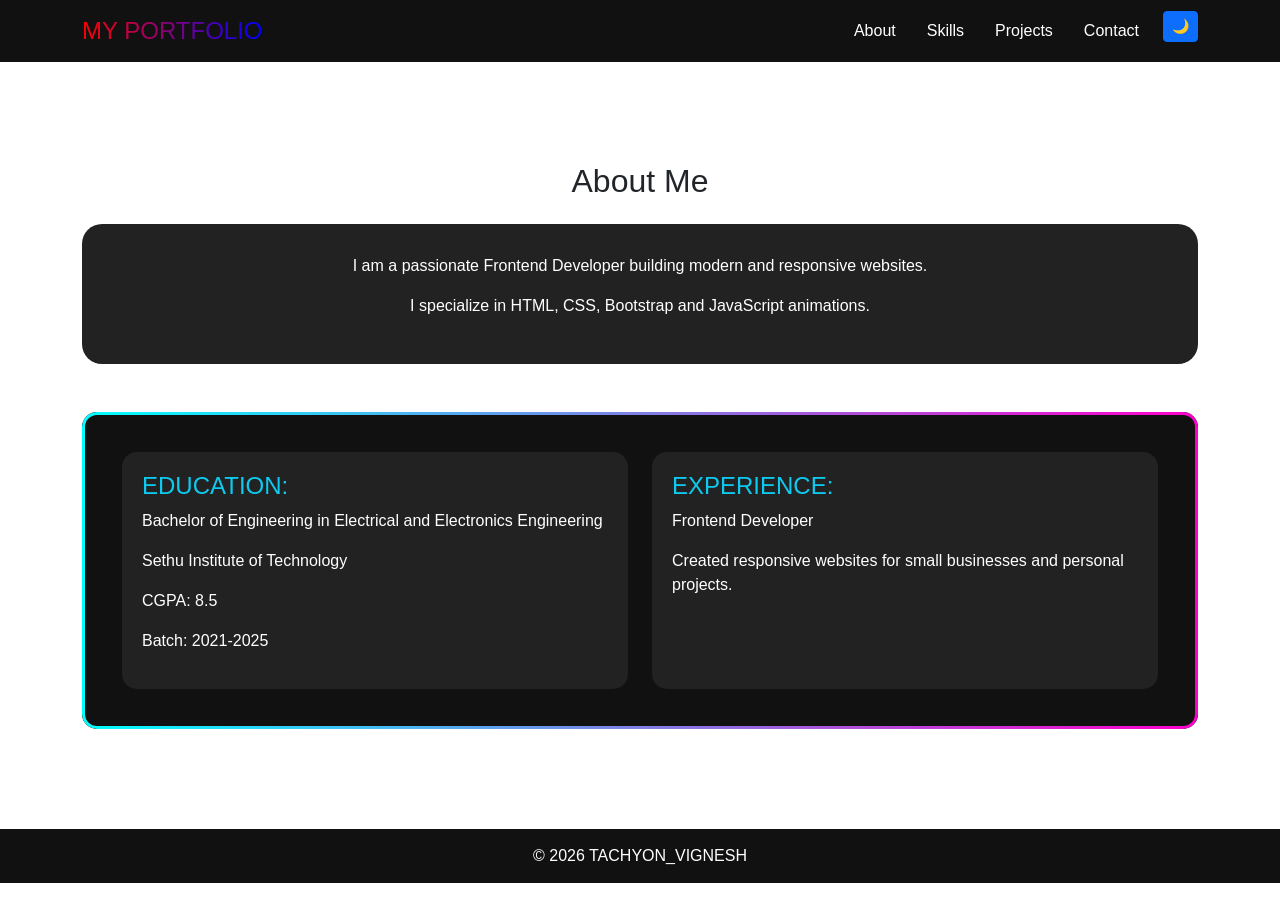
<file: about.html>
<!DOCTYPE html>
<html>
<head>
<title>About Me</title>
<meta name="viewport" content="width=device-width, initial-scale=1">
<link href="https://cdn.jsdelivr.net/npm/bootstrap@5.3.2/dist/css/bootstrap.min.css" rel="stylesheet">
<link rel="stylesheet" href="style.css">
<style>
.gradient-link {
  font-size: 24px;
  text-decoration: none;
  background: linear-gradient(90deg, red, blue, green);
  background-size: 200%;
  -webkit-background-clip: text;
  -webkit-text-fill-color: transparent;
  animation: gradientMove 3s linear infinite;
}

@keyframes gradientMove {
  0% { background-position: 0%; }
  100% { background-position: 200%; }
}


</style>
</head>

<body>

<nav class="navbar navbar-expand-lg navbar-dark">
<div class="container">
<a class="navbar-brand text-white gradient-link" href="index.html">MY PORTFOLIO</a>

<button class="navbar-toggler" data-bs-toggle="collapse" data-bs-target="#menu">
<span class="navbar-toggler-icon"></span>
</button>

<div class="collapse navbar-collapse" id="menu">
<ul class="navbar-nav ms-auto">
<li class="nav-item"><a class="nav-link" href="about.html">About</a></li>
<li class="nav-item"><a class="nav-link" href="skills.html">Skills</a></li>
<li class="nav-item"><a class="nav-link" href="projects.html">Projects</a></li>
<li class="nav-item"><a class="nav-link" href="contact.html">Contact</a></li>
<li class="nav-item">
<button id="modeToggle" class="btn btn-primary btn-sm ms-3">🌙</button>
</li>
</ul>
</div>
</div>
</nav>

<section class="section">
<div class="container text-center">
<h2>About Me</h2>

<div class="card-custom mt-4">
<p>I am a passionate Frontend Developer building modern and responsive websites.</p>
<p>I specialize in HTML, CSS, Bootstrap and JavaScript animations.</p>

</div>


 <div class="border-animate abt d-flex flex-column flex-md-row gap-4 mt-5">

  <div class="left text-start w-100">
    <h4 class="text-info">EDUCATION:</h4>
    <p>Bachelor of Engineering in Electrical and Electronics Engineering</p>
    <p>Sethu Institute of Technology</p>
    <p>CGPA: 8.5</p>
    <p>Batch: 2021-2025</p>
  </div>

  <div class="right text-start w-100">
    <h4 class="text-info">EXPERIENCE:</h4>
    <p>Frontend Developer</p>
    <p>Created responsive websites for small businesses and personal projects.</p>
  </div>

</div>


</div>
</section>



<footer>© 2026  TACHYON_VIGNESH</footer>



<script src="script.js"></script>

<script src="https://cdn.jsdelivr.net/npm/bootstrap@5.3.2/dist/js/bootstrap.bundle.min.js"></script>

</body>
</html>
</file>
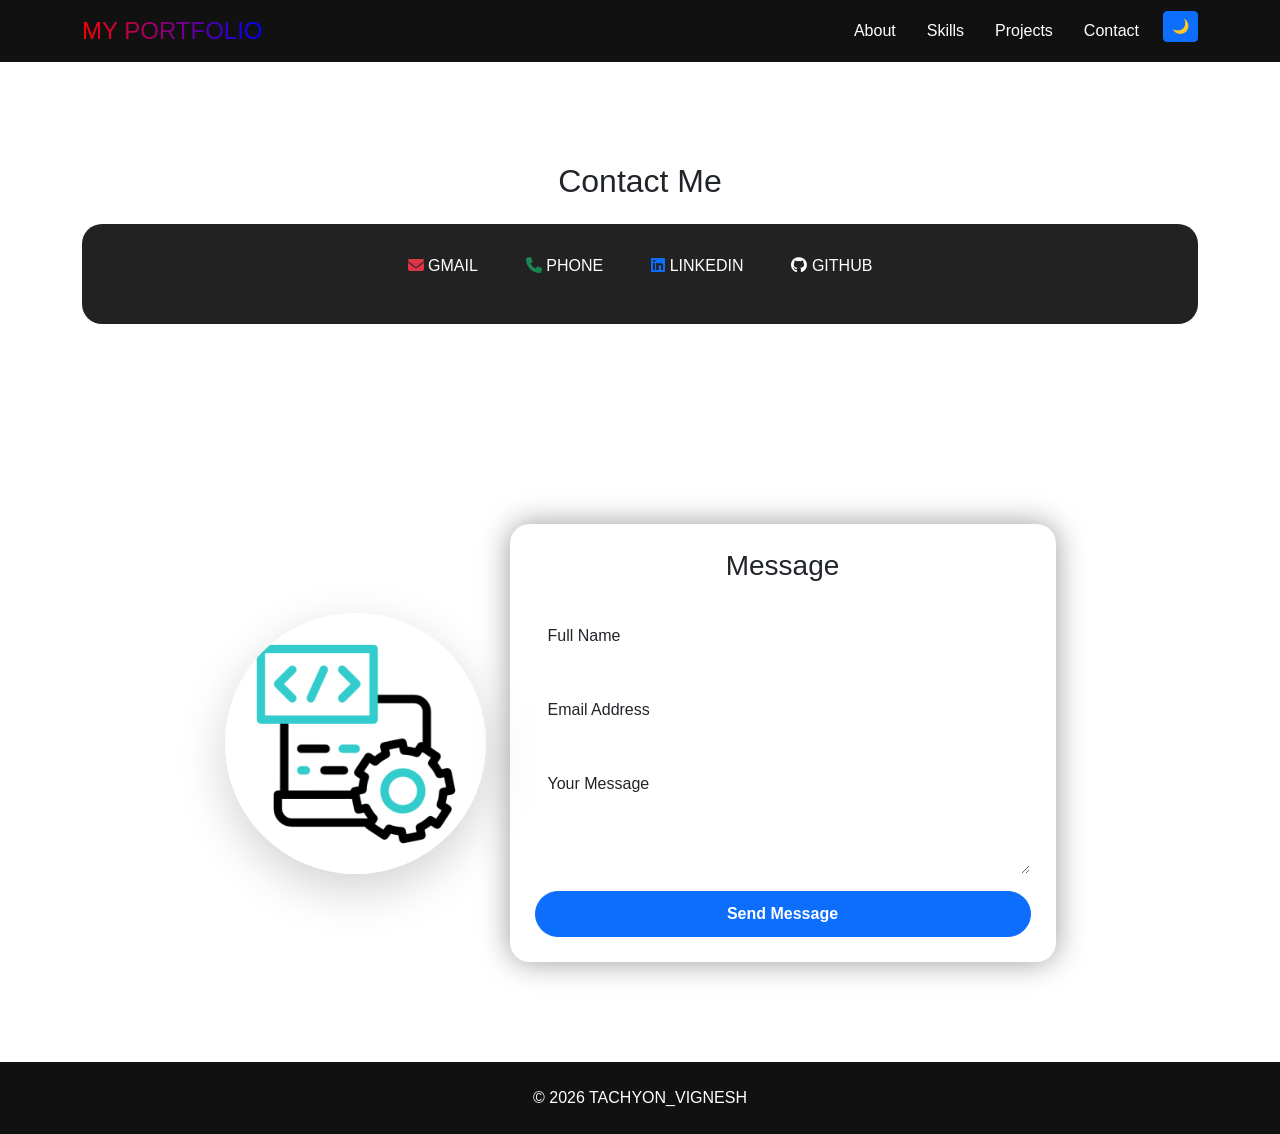
<file: contact.html>
<!DOCTYPE html>
<html>
<head>
<title>Contact</title>
<meta name="viewport" content="width=device-width, initial-scale=1">
<link href="https://cdn.jsdelivr.net/npm/bootstrap@5.3.2/dist/css/bootstrap.min.css" rel="stylesheet">
<link rel="stylesheet" href="style.css">
<link rel="stylesheet" href="https://cdnjs.cloudflare.com/ajax/libs/font-awesome/6.5.2/css/all.min.css">
<style>
.gradient-link {
  font-size: 24px;
  text-decoration: none;
  background: linear-gradient(90deg, red, blue, green);
  background-size: 200%;
  -webkit-background-clip: text;
  -webkit-text-fill-color: transparent;
  animation: gradientMove 3s linear infinite;
}

@keyframes gradientMove {
  0% { background-position: 0%; }
  100% { background-position: 200%; }
}




/* Section spacing */
.contact-section{
  padding:100px 0;
}

/* Card animation */
.contact-card{
  border-radius:20px;
  background: rgba(255,255,255,0.1);
  backdrop-filter: blur(10px);
  border:1px solid rgba(255,255,255,0.2);
  animation: slideUp 1s ease;
  box-shadow:0 0 30px rgba(0,0,0,0.4);
}

/* Slide animation */
@keyframes slideUp{
  from{
    opacity:0;
    transform:translateY(60px);
  }
  to{
    opacity:1;
    transform:translateY(0);
  }
}

/* Input style */
.custom-input{
  border-radius:10px;
  border:1px solid rgba(255,255,255,0.3);
  background: rgba(255,255,255,0.05);
  color:white;
  transition:0.4s;
}

/* Input focus glow */
.custom-input:focus{
  border-color:#0d6efd;
  box-shadow:0 0 15px rgba(13,110,253,0.7);
  background: rgba(255,255,255,0.1);
  color:white;
}

/* Button style */
.animated-btn{
  border-radius:30px;
  padding:10px;
  font-weight:bold;
  position:relative;
  overflow:hidden;
  transition:0.4s;
}

/* Button hover pulse */
.animated-btn:hover{
  transform:scale(1.05);
  box-shadow:0 0 20px rgba(13,110,253,0.8);
}

/* Ripple effect */
.animated-btn::after{
  content:"";
  position:absolute;
  width:0;
  height:0;
  background:rgba(255,255,255,0.4);
  border-radius:50%;
  top:50%;
  left:50%;
  transform:translate(-50%,-50%);
  transition:0.6s;
}

.animated-btn:active::after{
  width:300px;
  height:300px;
  opacity:0;
}



</style>
</head>

<body>

<nav class="navbar navbar-expand-lg navbar-dark">
<div class="container">
<a class="navbar-brand text-white gradient-link" href="index.html">MY PORTFOLIO</a>

<button class="navbar-toggler" data-bs-toggle="collapse" data-bs-target="#menu">
<span class="navbar-toggler-icon"></span>
</button>

<div class="collapse navbar-collapse" id="menu">
<ul class="navbar-nav ms-auto">
<li class="nav-item"><a class="nav-link" href="about.html">About</a></li>
<li class="nav-item"><a class="nav-link" href="skills.html">Skills</a></li>
<li class="nav-item"><a class="nav-link" href="projects.html">Projects</a></li>
<li class="nav-item"><a class="nav-link" href="contact.html">Contact</a></li>
<li class="nav-item">
<button id="modeToggle" class="btn btn-primary btn-sm ms-3">🌙</button>
</li>
</ul>
</div>
</div>
</nav>

<section class="section">
<div class="container text-center">
<h2>Contact Me</h2>

<div class="card-custom   mt-4 d-flex gap-5 align-items-center justify-content-center flex-wrap">
<p>
  <a href="mailto:vigneshwaran042003@gmail.com" class="text-decoration-none text-white">
    <i class="fa-solid fa-envelope text-danger"></i> GMAIL
  </a>
</p>

<p><a href="tel:+91----" class="text-decoration-none text-white"><i class="fa-solid fa-phone text-success"></i> PHONE</a></p>
<p><a href="https://www.linkedin.com/in/vigneshwaran-r-804b883a7" target="_blank" class="text-decoration-none text-white"><i class="fa-brands fa-linkedin text-primary"></i> LINKEDIN</a></p>
<p><a href="https://github.com/VigneshTachyon" target="_blank" class="text-decoration-none text-white"><i class="fa-brands fa-github"></i> GITHUB</a></p>

</div>

</div>
</section>



<section class="contact-section">
  <div class="container">
    <div class="row align-items-center justify-content-center">

      <!-- Left Image -->
      <div class="col-md-3 mb-3 mb-md-0 image-box">
        <img src="mes.gif"
             class="img-fluid rounded-pill shadow-lg"
             alt="Contact Image">
      </div>

      <!-- Right Form -->
      <div class="col-md-6 ">
        <div class="card contact-card  p-4">

          <h3 class="text-center mb-4">Message</h3>

          <form>

            <div class="form-floating mb-3">
              <input type="text" class="form-control custom-input" id="name" placeholder="Name" required>
              <label for="name">Full Name</label>
            </div>

            <div class="form-floating mb-3">
              <input type="email" class="form-control custom-input" id="email" placeholder="Email" required>
              <label for="email">Email Address</label>
            </div>

            <div class="form-floating mb-3">
              <textarea class="form-control custom-input" id="message"
                        style="height:120px" placeholder="Message" required></textarea>
              <label for="message">Your Message</label>
            </div>

            <div class="d-grid">
              <button type="submit" class="btn btn-primary animated-btn">
                Send Message
              </button>
            </div>

          </form>

        </div>
      </div>

    </div>
  </div>
</section>



<footer class=" py-4">© 2026 TACHYON_VIGNESH</footer>

<script src="script.js"></script>
<script src="https://cdn.jsdelivr.net/npm/bootstrap@5.3.2/dist/js/bootstrap.bundle.min.js"></script>

</body>
</html>
</file>
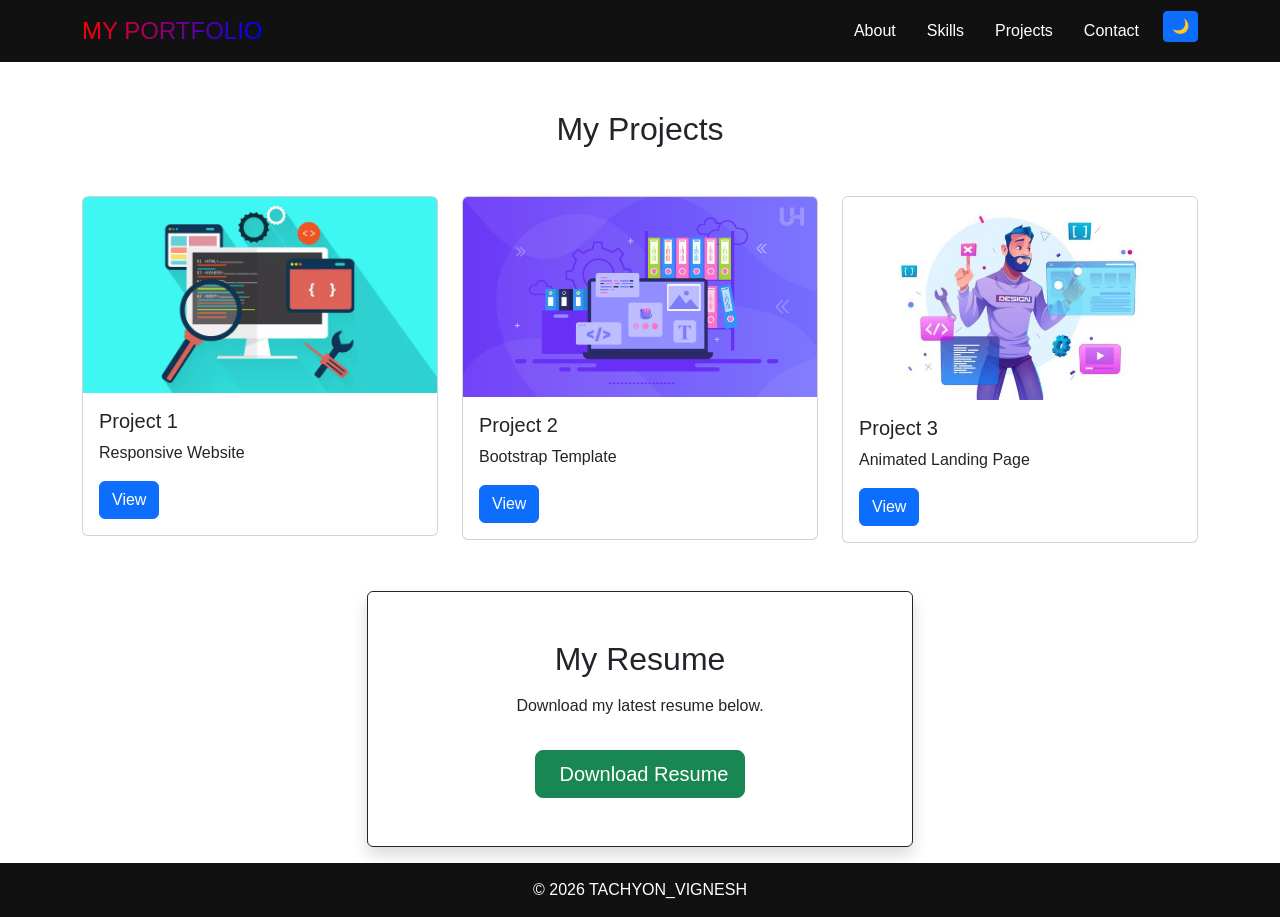
<file: projects.html>
<!DOCTYPE html>
<html>
<head>
<title>Projects</title>
<meta name="viewport" content="width=device-width, initial-scale=1">
<link href="https://cdn.jsdelivr.net/npm/bootstrap@5.3.2/dist/css/bootstrap.min.css" rel="stylesheet">
<link rel="stylesheet" href="style.css">
<style>
.gradient-link {
  font-size: 24px;
  text-decoration: none;
  background: linear-gradient(90deg, red, blue, green);
  background-size: 200%;
  -webkit-background-clip: text;
  -webkit-text-fill-color: transparent;
  animation: gradientMove 3s linear infinite;
}

@keyframes gradientMove {
  0% { background-position: 0%; }
  100% { background-position: 200%; }
}


</style>
</head>

<body>
    <nav class="navbar navbar-expand-lg navbar-dark">
<div class="container">
<a class="navbar-brand text-white gradient-link" href="index.html">MY PORTFOLIO</a>

<button class="navbar-toggler" data-bs-toggle="collapse" data-bs-target="#menu">
<span class="navbar-toggler-icon"></span>
</button>

<div class="collapse navbar-collapse" id="menu">
<ul class="navbar-nav ms-auto">
<li class="nav-item"><a class="nav-link" href="about.html">About</a></li>
<li class="nav-item"><a class="nav-link" href="skills.html">Skills</a></li>
<li class="nav-item"><a class="nav-link" href="projects.html">Projects</a></li>
<li class="nav-item"><a class="nav-link" href="contact.html">Contact</a></li>
<li class="nav-item">
<button id="modeToggle" class="btn btn-primary btn-sm ms-3">🌙</button>
</li>
</ul>
</div>
</div>
</nav>

<div class="container py-5">
<h2 class="text-center mb-5">My Projects</h2>

<div class="row">

<div class="col-md-4">
<div class="card">
<img src="s1.png" class="card-img-top">
<div class="card-body">
<h5>Project 1</h5>
<p>Responsive Website</p>
<a href="#" class="btn btn-primary">View</a>
</div>
</div>
</div>

<div class="col-md-4">
<div class="card">
<img src="s3.png" class="card-img-top">
<div class="card-body">
<h5>Project 2</h5>
<p>Bootstrap Template</p>
<a href="#" class="btn btn-primary">View</a>
</div>
</div>
</div>

<div class="col-md-4">
<div class="card">
<img src="s2.jpg" class="card-img-top">
<div class="card-body">
<h5>Project 3</h5>
<p>Animated Landing Page</p>
<a href="#" class="btn btn-primary">View</a>
</div>
</div>
</div>

</div>
</div>


  <div class="container">

    <div class="row justify-content-center ">
      <div class="col-md-6">

        <div class=" res border p-5 rounded shadow text-center bordered border-dark mb-3">

          <h2>My Resume</h2>
          <p class="mt-3">Download my latest resume below.</p>

          <a href="resume.pdf" download
             class="btn btn-success btn-lg mt-3">
            <i class="fa-solid fa-download me-2"></i>
            Download Resume
          </a>

        </div>

      </div>
    </div>

  </div>
</section>


<footer>© 2026 TACHYON_VIGNESH</footer>
<script src="script.js"></script>
<script src="https://cdn.jsdelivr.net/npm/bootstrap@5.3.2/dist/js/bootstrap.bundle.min.js"></script>

</body>
</html>
</file>
<file: style.css>
body {
  font-family: Arial, sans-serif;
  margin: 0;
  padding: 0;
  transition: 0.4s;
}

/* Navbar */
.navbar {
  background: #111;
}

.nav-link {
  color: white !important;
  margin-left: 15px;
  position: relative;
}

.nav-link::after {
  content: "";
  position: absolute;
  width: 0;
  height: 2px;
  background: #ffc107;
  left: 0;
  bottom: 0;
  transition: 0.3s;
}

.nav-link:hover::after {
  width: 100%;
}

/* Gradient Hero */
.hero {
  height: 100vh;
  
 background: linear-gradient(-45deg, #000000, #1f1c2c, #928dab, #2b5876);
  background-size: 400% 400%;
  animation: gradient 10s ease infinite;
  color: white;
  display: flex;
  align-items: center;
  text-align: center;
}

@keyframes gradient {
  0% {background-position: 0% 50%;}
  50% {background-position: 100% 50%;}
  100% {background-position: 0% 50%;}
}

.section {
  padding: 100px 0;
}

/* Cards */
.card-custom {
  padding: 30px;
  border-radius: 20px;
  background: #222;
  color: white;
  transition: 0.4s;
}



.card-custom:hover {
  transform: translateY(-10px);
  box-shadow: 0 15px 30px rgba(0,0,0,0.4);
}
.card-custom a:hover {
    background-color: darkturquoise;
    border:2px solid white;
    border-radius: 10px;
    width: 200px;

}
.code {
  color: greenyellow;
}


.border-animate {
  position: relative;
  border-radius: 15px;
  padding: 40px;
  background: #111;   /* Card background */
  color: white;
}

/* Animated border only */
.border-animate::before {
  content: "";
  position: absolute;
  inset: 0;
  padding: 3px; /* Border thickness */
  border-radius: 15px;
  background: linear-gradient(90deg, #00ffff, #ff00cc, #00ff88, #00ffff);
  background-size: 300%;
  animation: borderMove 4s linear infinite;

  /* Important part */
  -webkit-mask:
    linear-gradient(#000 0 0) content-box,
    linear-gradient(#000 0 0);
  -webkit-mask-composite: xor;
          mask-composite: exclude;
}

@keyframes borderMove {
  0% { background-position: 0%; }
  100% { background-position: 300%; }
}
.left {
  background: #222;
  color: white;
  padding: 20px;
  border-radius: 15px;
  width: 600px;
}
.right {
  background: #222;
  color: white;
  padding: 20px;
  border-radius: 15px;
  width: 700px;
}



/* Light Mode */
.light-mode {
  background: white;
  color: black !important;
}

.light-mode .navbar  {
  background: #f8f9fa;
}

.light-mode .nav-link {
  color: black !important;
}
.light-mode footer.home {
  background-color: white;
  color:black;
  border:2px solid black;
}

.light-mode .card-custom {
  background: #f5f5f5;
  color: black;
  background-color: white;
}
.light-mode .card-custom a{
  background: black;
  color: white;
  
}

.light-mode .card-custom.skills {
  background: #f5f5f5;
  color: black;
  background-color: white;
  border:2px solid blue;
}
.light-mode .card-custom.con {
  background-color:gold;
}
footer {
  background: #111;
  color: white;
  text-align: center;
  padding: 15px 0;
  margin: 0;  
 
}
.light-mode span.code {
  color: black;
    
}
.light-mode footer {
  background-color: white;
  color:black;
  border:2px solid black;
}
.light-mode .border-animate {
  background: white;
  color: black;
}

.light-mode .form-floating input {
  background: lightseagreen;
  color: black;
}
.light-mode button {
  background: black;
  color: white;
  border: none;
}
.light-mode .bordered {
  background: lightskyblue;
  color: black;

}
.light-mode .code {
  color:#000000;
 -webkit-text-stroke: 1px red;
}
</file>
